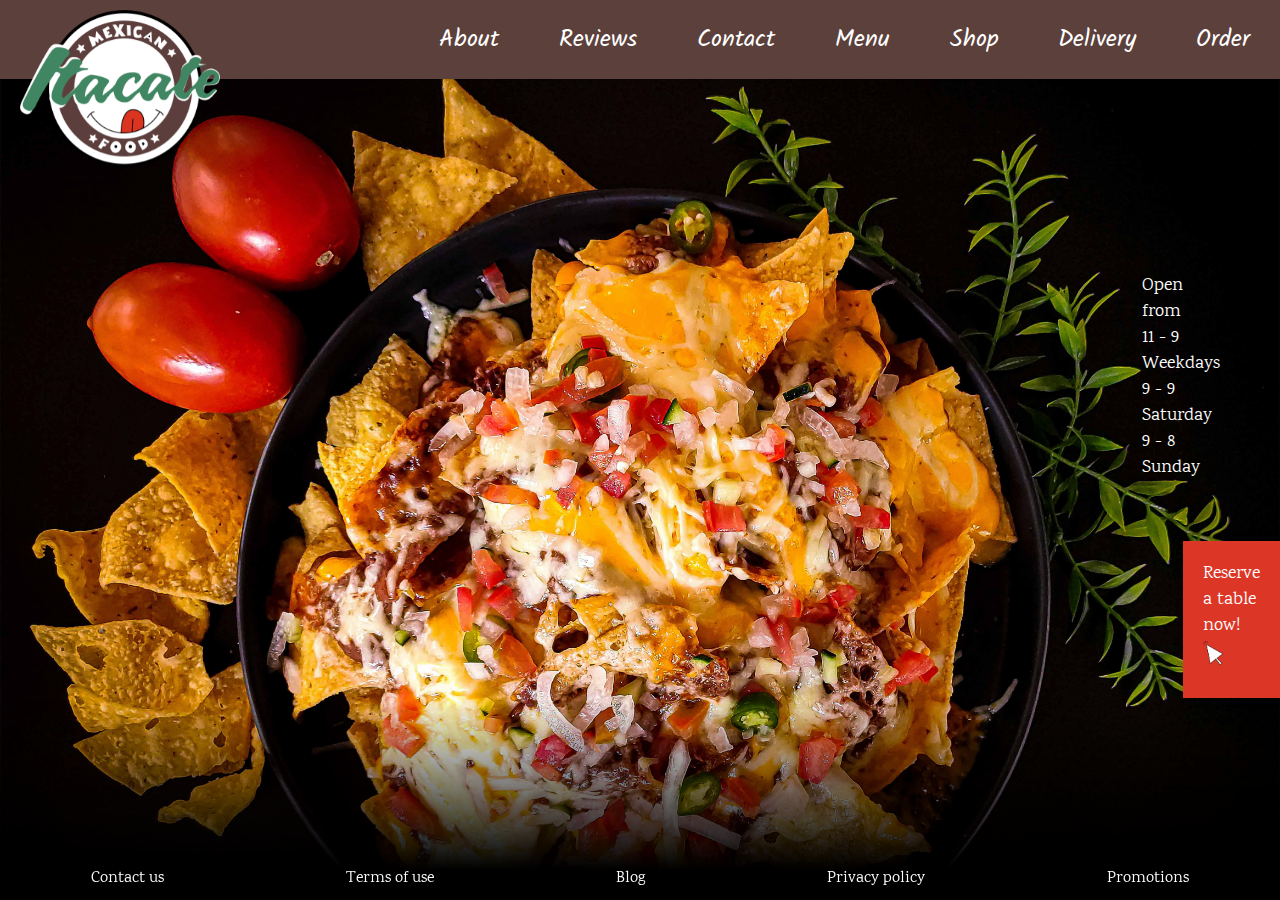
<file: index.html>
<!DOCTYPE html>
<html lang="en">
<head>
    <meta charset="UTF-8">
    <meta name="viewport" content="width=device-width, initial-scale=1.0">
    <title>Itacate MexicanFood</title>
    <link rel="stylesheet" href="css/main.css">
</head>
<body>

    <!-- this needs to be re-pasted on every page -->
    <header>
            <nav>
                <div class="logo">
                    <a href="index.html">
                        <img src="img/logo.png" alt="Itacate Mexican Restaurant">
                    </a>
                </div>
                <ul>
                    <div class="navi">
                        <li><a href="about.html">About</a></li>
                        <li><a href="reviews.html">Reviews</a></li>
                        <li><a href="contact.html">Contact</a></li>
                        <li><a href="menu.html">Menu</a></li>
                        <li><a href="#">Shop</a></li>
                        <li><a href="#">Delivery</a></li>
                        <li><a href="#">Order</a></li>
                    </div>

                    <li class="hamMenu">
                            <span></span>
                            <span></span>
                            <span></span>
                    </li>
                    
                </ul>
            </nav> 

            <div class="offScreenMenu">
                <ul>
                    <li><a href="index.html">Home</a></li>
                    <li><a href="about.html">About</a></li>
                    <li><a href="reviews.html">Reviews</a></li>
                    <li><a href="contact.html">Contact</a></li>
                    <li><a href="menu.html">Menu</a></li>  
                </ul>
            </div>

        </header>
        <!-- down to here -->

        <main id="home">
            <div class="opentimes">    
                <p>Open from</p>

                <p>11 - 9 Weekdays</p>

                <p>9 - 9 Saturday</p>

                <p>9 - 8 </p>

                <p>Sunday</p>
            </div>
            <section>
                <a href="https://www.opentable.com/" target="_blank">
                <div class="container">
                    <div class="content">
                      <div class="text">
                        <p>Reserve</p>
                        <p>a table</p>
                        <p>now!</p>
                            <div class="mousevector">
                                <img src="img/mousevector.png" class="mousevector" alt="Pointer">
                            </div>
                      </div>
                    </div>
                </div>
                </a>
            </section>
        </main>
            <footer>
                <div class="footer">
                <li><a href="#">Contact us</a></li>
                <li><a href="#">Terms of use</a></li>
                <li><a href="#">Blog</a></li>
                <li><a href="#">Privacy policy</a></li>
                <li><a href="#">Promotions</a></li>
                </div>
            </footer>
        <div class="gradient-bottom"></div>

        <!-- paste this at the bottom of each page -->
        <script src="js/java.js"></script> 
    
    </body>
</html>
</file>
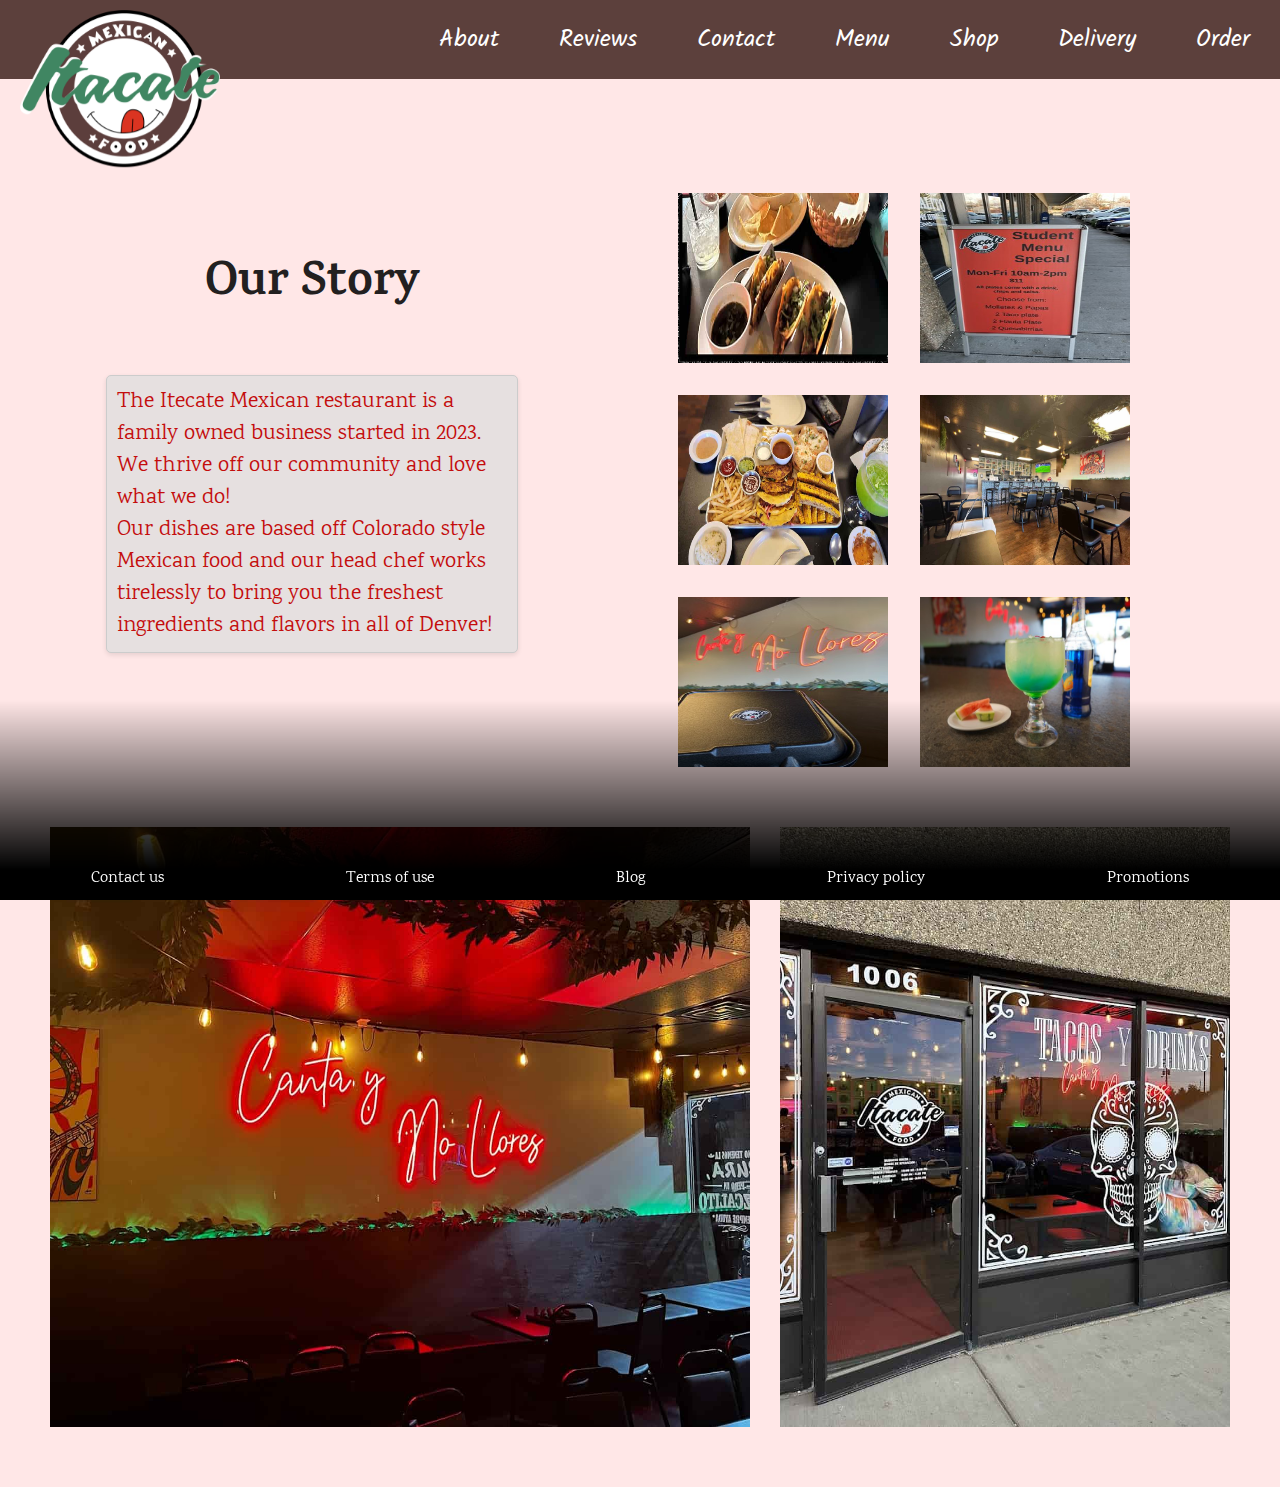
<file: about.html>
<!DOCTYPE html>
<html lang="en">
<head>
    <meta charset="UTF-8">
    <meta name="viewport" content="width=device-width, initial-scale=1.0">
    <title>Itacate About</title>
    <link rel="stylesheet" href="css/main.css">

</head>
<body class="aboutPage">
    <header>
        <nav>
            <div class="logo">
                <a href="index.html">
                    <img src="img/logo.png" alt="Itacate Mexican Restaurant">
                </a>
            </div>
            <ul>
                <div class="navi">
                    <li><a href="about.html">About</a></li>
                    <li><a href="reviews.html">Reviews</a></li>
                    <li><a href="contact.html">Contact</a></li>
                    <li><a href="menu.html">Menu</a></li>
                    <li><a href="#">Shop</a></li>
                    <li><a href="#">Delivery</a></li>
                    <li><a href="#">Order</a></li>
                </div>

                <li class="hamMenu">
                        <span></span>
                        <span></span>
                        <span></span>
                </li>
                
            </ul>
        </nav> 

        <div class="offScreenMenu">
            <ul>
                <li><a href="index.html">Home</a></li>
                <li><a href="about.html">About</a></li>
                <li><a href="reviews.html">Reviews</a></li>
                <li><a href="contact.html">Contact</a></li>
                <li><a href="menu.html">Menu</a></li>  
            </ul>
        </div>
    </header>
    <main>
            <iframe src="https://www.mapquest.com/us/colorado/itacate-mexican-food-543331895" frameborder="0"></iframe>

        <div class="aboutTop">
            <div class="aboutLeft">
            <h1 class="aboutHeader">Our Story</h1>
            <section class="paragraph">
                <p>
                    The Itecate Mexican restaurant is a family 
                    owned business started in 2023.
                    We thrive off our community and love 
                    what we do! 
                    <br>
                    Our dishes are based off Colorado 
                    style Mexican food and our head chef works 
                    tirelessly to bring you the freshest 
                    ingredients and flavors in all of Denver!
                </p>
            </section>
            </div>

            <div id="rightImage">
                    <img src="img/plates.jpg" alt="foodimage">

                    <img src="img/discountboard.jpeg" alt="decor">

                    <img src="img/foodie.jpg" alt="restaurant">

                    <img src="img/itacateinside.jpg" alt="insideshop">

                    <img src="img/signage.jpeg" alt="sign">

                    <img src="img/drinks.jpeg" alt="drinks">
            </div>
        </div>


              <div class="belowImage">
                    <img src="img/itacatewall.jpg" alt="decoration">

                    <img src="img/itacatefront.jpg" alt="storefront">
              </div>

    </main>
            <footer>
                <div class="footer">
                <li><a href="#">Contact us</a></li>
                <li><a href="#">Terms of use</a></li>
                <li><a href="#">Blog</a></li>
                <li><a href="#">Privacy policy</a></li>
                <li><a href="#">Promotions</a></li>
                </div>
            </footer>
    <div class="gradient-bottom"></div>

    <script src="js/java.js"></script> 
</body>
</html>
</file>
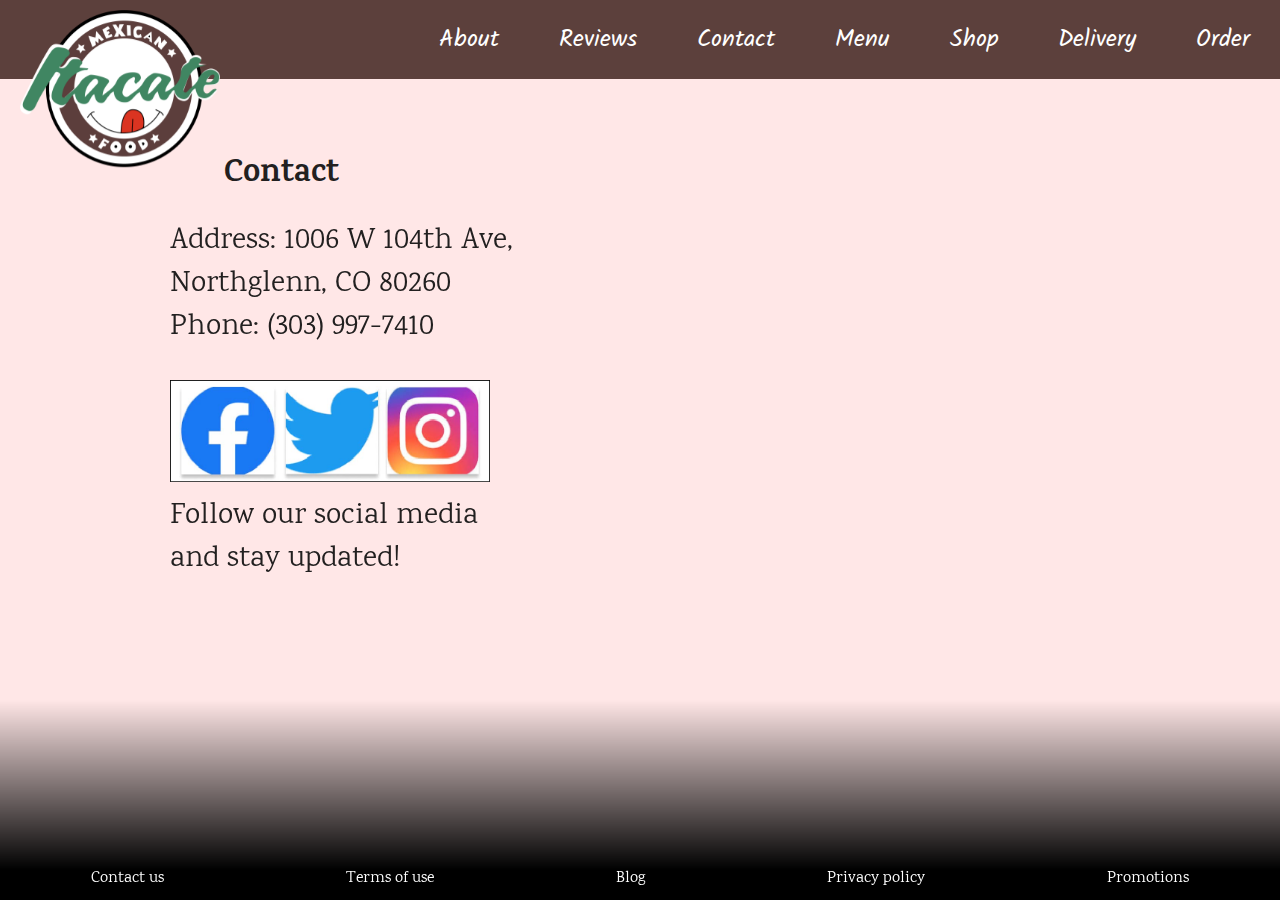
<file: contact.html>
<!DOCTYPE html>
<html lang="en">
<head>
    <meta charset="UTF-8">
    <meta name="viewport" content="width=device-width, initial-scale=1.0">
    <title>Itacate Contact</title>
    <link rel="stylesheet" href="css/main.css">
</head>
<body class="aboutPage">
    <header>
        <nav>
            <div class="logo">
                <a href="index.html">
                    <img src="img/logo.png" alt="Itacate Mexican Restaurant">
                </a>
            </div>
            <ul>
                <div class="navi">
                    <li><a href="about.html">About</a></li>
                    <li><a href="reviews.html">Reviews</a></li>
                    <li><a href="contact.html">Contact</a></li>
                    <li><a href="menu.html">Menu</a></li>
                    <li><a href="#">Shop</a></li>
                    <li><a href="#">Delivery</a></li>
                    <li><a href="#">Order</a></li>
                </div>

                <li class="hamMenu">
                        <span></span>
                        <span></span>
                        <span></span>
                </li>
                
            </ul>
        </nav> 

        <div class="offScreenMenu">
            <ul>
                <li><a href="index.html">Home</a></li>
                <li><a href="about.html">About</a></li>
                <li><a href="reviews.html">Reviews</a></li>
                <li><a href="contact.html">Contact</a></li>
                <li><a href="menu.html">Menu</a></li>  
            </ul>
        </div>
        <section>
            <a href="">
                <iframe src="https://www.google.com/maps/embed?pb=!1m14!1m8!1m3!1d12246.273726062911!2d-104.9989212!3d39.8839039!3m2!1i1024!2i768!4f13.1!3m3!1m2!1s0x876c77902e283a45%3A0xe9587529854b0bfa!2sItacate%20Mexican%20Food!5e0!3m2!1sen!2sus!4v1713825715474!5m2!1sen!2sus" width="600" height="450" style="border:0;" allowfullscreen="" loading="lazy" referrerpolicy="no-referrer-when-downgrade"></iframe>
            </a>          
        </section>
            <H1 class="contactHeader">Contact</H1>
        <main class="menuPara">
            <p>
                Address: 1006 W 104th Ave, Northglenn, CO 80260
                <br>
                Phone: (303) 997-7410
            </p>
            
            <section class="contactMain">
                <div class="contactBox">
                <img src="img/socials.jpg" alt="socialmedia">
                <p class="contactPara">
                    Follow our social media and stay updated!
                </p>
                </div>
            </section>
        </main>
            <footer>
                <div class="footer">
                <li><a href="#">Contact us</a></li>
                <li><a href="#">Terms of use</a></li>
                <li><a href="#">Blog</a></li>
                <li><a href="#">Privacy policy</a></li>
                <li><a href="#">Promotions</a></li>
                </div>
            </footer>
    </header>
    <div class="gradient-bottom"></div>

    <script src="js/java.js"></script> 
</body>
</html>
</file>
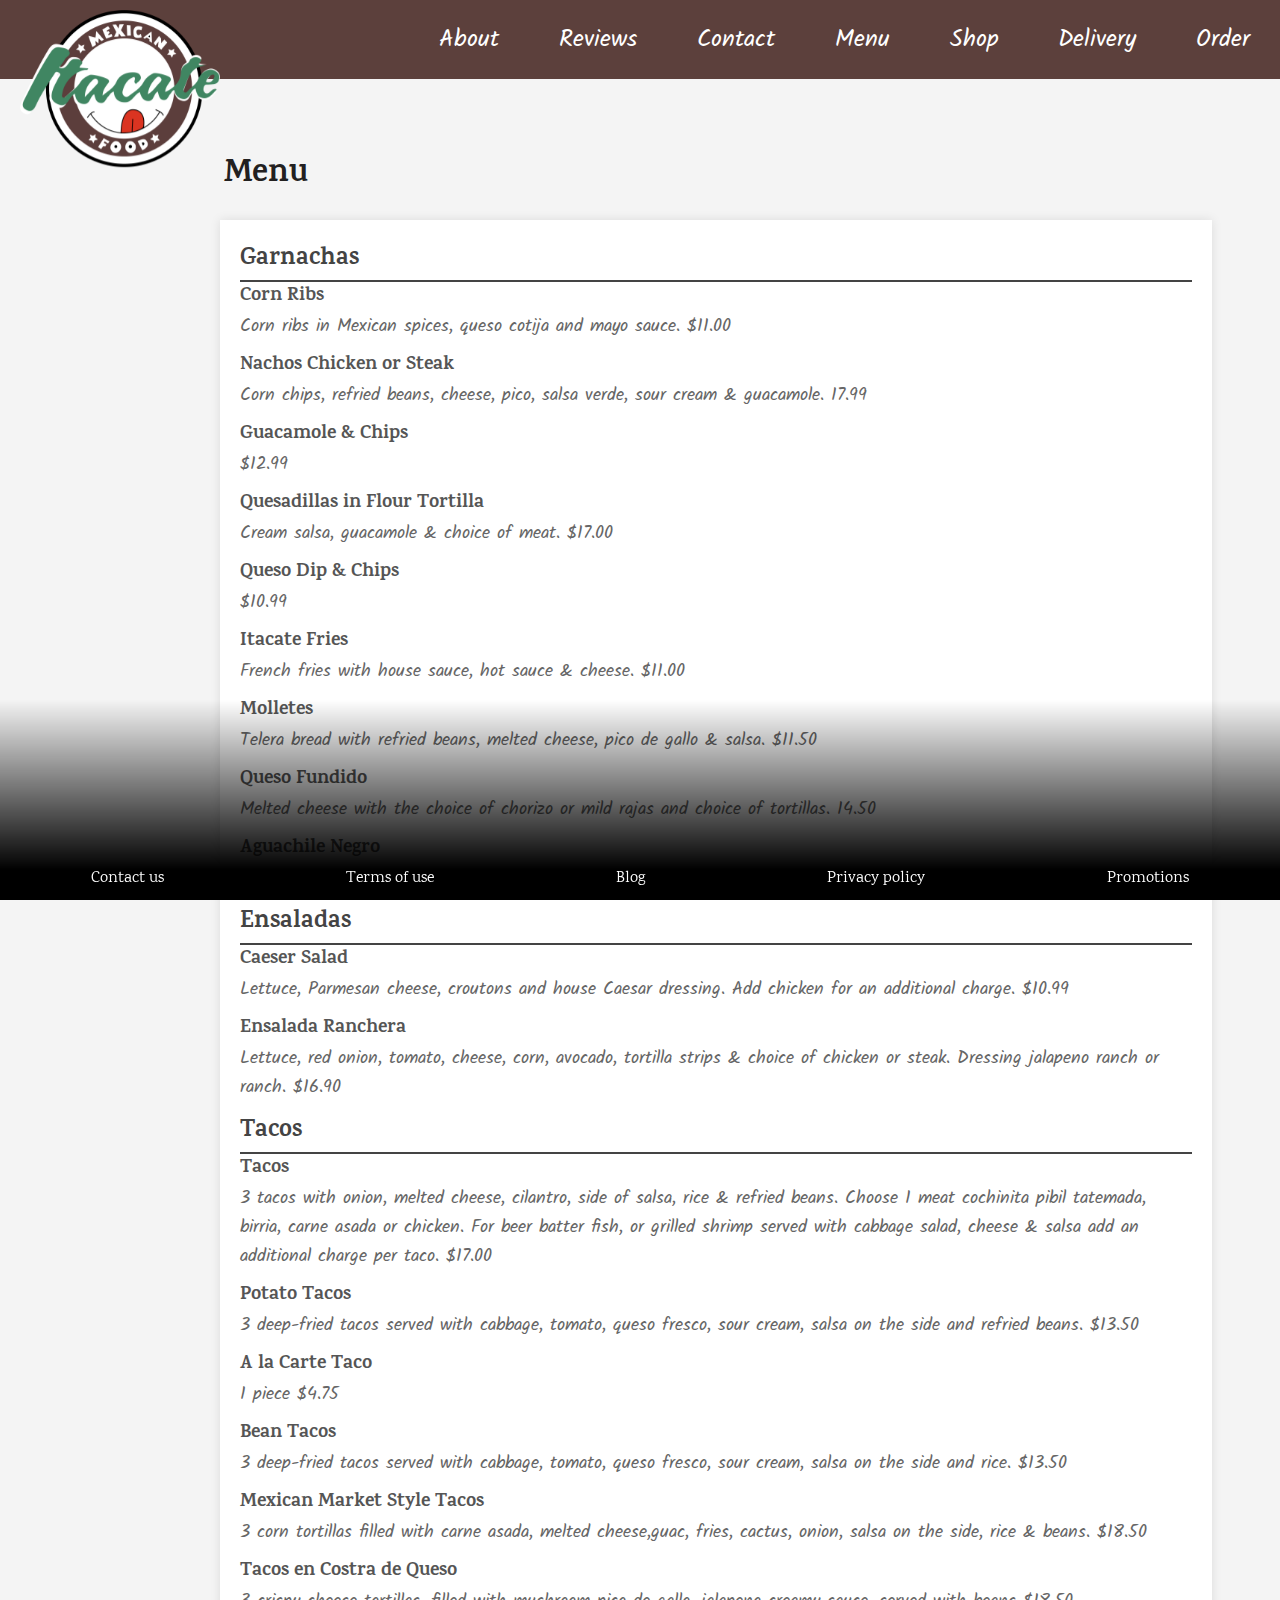
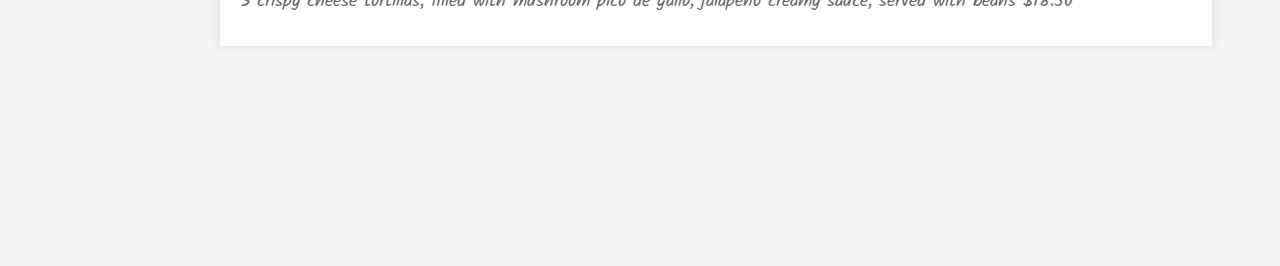
<file: menu.html>
<!DOCTYPE html>
<html lang="en">
<head>
    <meta charset="UTF-8">
    <meta name="viewport" content="width=device-width, initial-scale=1.0">
    <title>Itacate Menu</title>
    <link rel="stylesheet" href="css/main.css">
</head>
<body class="aboutPage">
    <header>


            <nav>
                <div class="logo">
                    <a href="index.html">
                        <img src="img/logo.png" alt="Itacate Mexican Restaurant">
                    </a>
                </div>
                <ul>
                    <div class="navi">
                        <li><a href="about.html">About</a></li>
                        <li><a href="reviews.html">Reviews</a></li>
                        <li><a href="contact.html">Contact</a></li>
                        <li><a href="menu.html">Menu</a></li>
                        <li><a href="#">Shop</a></li>
                        <li><a href="#">Delivery</a></li>
                        <li><a href="#">Order</a></li>
                    </div>

                    <li class="hamMenu">
                            <span></span>
                            <span></span>
                            <span></span>
                    </li>
                    
                </ul>
            </nav> 

            <div class="offScreenMenu">
                <ul>
                    <li><a href="index.html">Home</a></li>
                    <li><a href="about.html">About</a></li>
                    <li><a href="reviews.html">Reviews</a></li>
                    <li><a href="contact.html">Contact</a></li>
                    <li><a href="menu.html">Menu</a></li>  
                </ul>
            </div>

            <H1 class="menuHeader">Menu</H1>

            <section class="menuBody">

            <div class="menu">
                <h2>Garnachas</h2>
                <div class="item">
                    <h3>Corn Ribs</h3>
                    <p>Corn ribs in Mexican spices, queso cotija and mayo sauce. $11.00</p>
                    <h3>Nachos Chicken or Steak</h3>
                    <p>Corn chips, refried beans, cheese, pico, salsa verde, sour cream & guacamole. 17.99</p>
                </div>
                <div class="item">
                    <h3>Guacamole & Chips</h3>
                    <p> $12.99</p>
                    <h3>Quesadillas in Flour Tortilla</h3>
                    <p>Cream salsa, guacamole & choice of meat. $17.00</p>
                    <h3>Queso Dip & Chips</h3>
                    <p>$10.99</p>
                    <h3>Itacate Fries</h3>
                    <p>French fries with house sauce, hot sauce & cheese. $11.00</p>
                    <h3>Molletes</h3>
                    <p>Telera bread with refried beans, melted cheese, pico de gallo & salsa. $11.50</p>
                    <h3>Queso Fundido</h3>
                    <p>Melted cheese with the choice of chorizo or mild rajas and choice of tortillas. 14.50</p>
                    <h3>Aguachile Negro</h3>
                    <p>Lemon-cooked shrimp in a black sauce with cucumbers, onion, avocado slices and tostadas on the side. $19.99</p>
                </div>
        
                <h2>Ensaladas</h2>
                <div class="item">
                    <h3>Caeser Salad</h3>
                    <p>Lettuce, Parmesan cheese, croutons and house Caesar dressing. Add chicken for an additional charge. $10.99</p>
                </div>
                <div class="item">
                    <h3>Ensalada Ranchera</h3>
                    <p>Lettuce, red onion, tomato, cheese, corn, avocado, tortilla strips & choice of chicken or steak. Dressing jalapeno ranch or ranch.

                        $16.90</p>
                </div>
        
                <h2>Tacos</h2>
                <div class="item">
                    <h3>Tacos</h3>
                    <p>3 tacos with onion, melted cheese, cilantro, side of salsa, rice & refried beans. Choose 1 meat cochinita pibil tatemada, birria, carne asada or chicken. For beer batter fish, or grilled shrimp served with cabbage salad, cheese & salsa add an additional charge per taco. $17.00</p>


                <h3>Potato Tacos</h3>
                <p>3 deep-fried tacos served with cabbage, tomato, queso fresco, sour cream, salsa on the side and refried beans. $13.50</p>

                <h3>A la Carte Taco</h3>
                <p>1 piece $4.75</p>

                <h3>Bean Tacos</h3>
                <p>3 deep-fried tacos served with cabbage, tomato, queso fresco, sour cream, salsa on the side and rice. $13.50</p>

                <h3>Mexican Market Style Tacos</h3>
                <p>3 corn tortillas filled with carne asada, melted cheese,guac, fries, cactus, onion, salsa on the side, rice & beans. $18.50</p>
                
                <h3>Tacos en Costra de Queso</h3>
                <p>3 crispy cheese tortillas, filled with mushroom pico de gallo, jalapeno creamy sauce, served with beans $18.50</p>
            </div>



            </div>




                
            </section>

            <footer>
                <div class="footer">
                <li><a href="#">Contact us</a></li>
                <li><a href="#">Terms of use</a></li>
                <li><a href="#">Blog</a></li>
                <li><a href="#">Privacy policy</a></li>
                <li><a href="#">Promotions</a></li>
                </div>
            </footer>
    </header>
    <div class="gradient-bottom"></div>

    <script src="js/java.js"></script> 
</body>
</html>
</file>
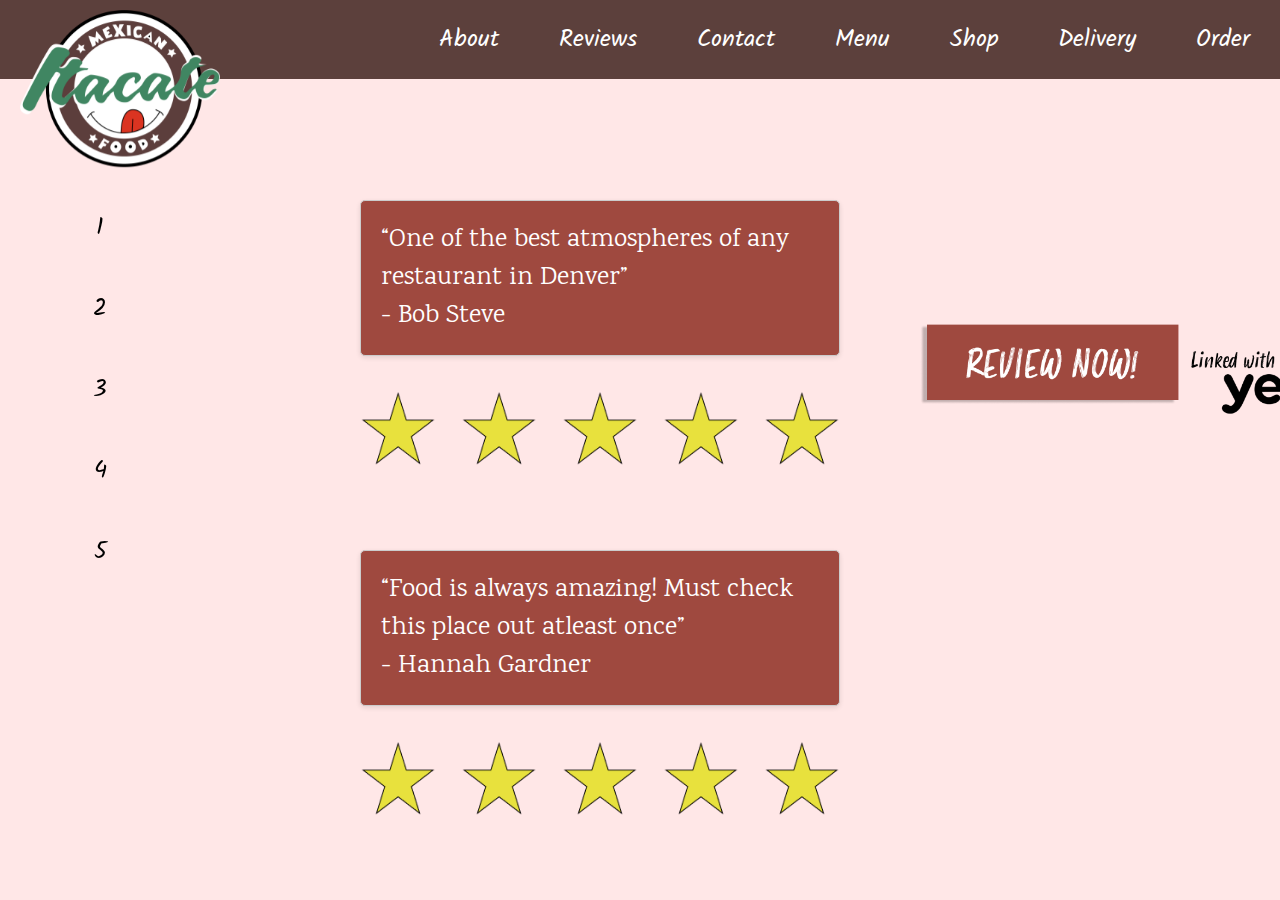
<file: reviews.html>
<!DOCTYPE html>
<html lang="en">
<head>
    <meta charset="UTF-8">
    <meta name="viewport" content="width=device-width, initial-scale=1.0">
    <title>Itacate Reviews</title>
    <link rel="stylesheet" href="css/main.css">
</head>
<body class="aboutPage">
    <header>



            <nav>
                <div class="logo">
                    <a href="index.html">
                        <img src="img/logo.png" alt="Itacate Mexican Restaurant">
                    </a>
                </div>
                <ul>
                    <div class="navi">
                        <li><a href="about.html">About</a></li>
                        <li><a href="reviews.html">Reviews</a></li>
                        <li><a href="contact.html">Contact</a></li>
                        <li><a href="menu.html">Menu</a></li>
                        <li><a href="#">Shop</a></li>
                        <li><a href="#">Delivery</a></li>
                        <li><a href="#">Order</a></li>
                    </div>

                    <li class="hamMenu">
                            <span></span>
                            <span></span>
                            <span></span>
                    </li>
                    
                </ul>
            </nav> 

            <div class="offScreenMenu">
                <ul>
                    <li><a href="index.html">Home</a></li>
                    <li><a href="about.html">About</a></li>
                    <li><a href="reviews.html">Reviews</a></li>
                    <li><a href="contact.html">Contact</a></li>
                    <li><a href="menu.html">Menu</a></li>  
                </ul>
            </div>



        <main>
            <div class="navbar">
                <a href="page 1">1</a>
                <a href="page 2">2</a>
                <a href="page 3">3</a>
                <a href="page 4">4</a>
                <a href="page 5">5</a>
            </div>

            <section>
                <p class="firstpara">
                    “One of the best atmospheres of any restaurant in Denver” 
                    <br>
                    -  Bob Steve
                </p>
                <img src="img/Group 3.png" alt="star rating" class="starimage">
            </section>

            <section>
                <p class="secondpara">
                    “Food is always amazing! Must check this place out atleast once” 
                    <br>
                    -  Hannah Gardner
                </p>
                <img src="img/Group 3.png" alt="star rating" class="starimage2">
            </section>

            <section>
                <a href="https://www.yelp.com/menu/itacate-mexican-food-northglenn" target="_blank">
                <img src="img/yelp.png" alt="star rating" class="yelpImage">
                </a>
            </section>

        </main>
    </header>

    <script src="js/java.js"></script> 
</body>
</html>
</file>
<file: css/main.css>
@import url('https://fonts.googleapis.com/css2?family=Kalam:wght@300;400;700&family=Karma:wght@300;400;500;600;700&display=swap');

*,
*:before,
*:after {
    margin:0;
    padding:0;
    box-sizing:border-box;
}


/* --------------- global styles ------------------ */

/* navigation style start */


nav {
    position: fixed;
    z-index: 1000;
    /* left: 250px; */
    background-color: #5C403C;
    width: 100%;
}

nav ul {
    list-style-type:none; 
    display: flex;
    justify-content: flex-end;
    width: 100%;
}

nav ul li {
    display:inline-block;
    position: relative;
    align-items: center;  
    padding: 10px 20px;
    margin: 10px;
    font-size: 1.5rem;
    font-family: Kalam, sans-serif;
    justify-content: space-evenly;
    background-color: #5C403C;
    /* left: 250px; */
}

main {
    padding-top: 10px;
}

.navi {
    display:flex;
    justify-content: flex-end;
}

.navi a {
    transition: 1s;
}

.navi a:hover {
    font-size: 28px;
    color: #c40d0d;
}

a {
    text-decoration:none;
}
a:link, a:visited {
    color: rgb(255, 255, 255);
}

a:hover,a:active{
    color: rgb(255, 0, 0);
}


/* navigation style ends */

#home {
    background-color: #000000;
    background-image: url("../img/mexicanfood.jpg");
    background-size: cover;
    background-position: center middle bottom;
    background-repeat: no-repeat;
    align-items: flex-end;
    display: flex; 
    flex-direction: column;

    justify-content: center;
    animation: image 10s infinite alternate;
    animation-duration: 30s;

    min-height: 100vh;
    max-width: 100vw;
}

p {
    font-family: karma, sans-serif;
    font-size: 18px;
    color: #ffffff; /
}

ul {
    list-style-type: disc;
    /* margin-left: 20px;  */
    color: rgb(72, 74, 32); 
}

.logo img {
    width: 200px; 
    height: auto; 
}

footer p {
    display:inline-block;
    margin: 10px;
}

/* main container style start */

.container {
    display: flex;
    flex-direction: column;
    align-items: flex-start; 
    padding: 20px;
    box-shadow: 0 0 10px rgba(0, 0, 0, 0.1); 
    background-color: #DC3627;
    padding: 20px;
    max-width: 100px;
}

.opentimes {
    display: flex;
    text-align: left;
    display: flex;
    flex-direction: column;
    align-items: flex-start; 
    margin: 60px;
    margin-left: 80rem;
}

.box {
    background-color: beige;
    margin: 0 auto;
    max-width: 100px;
    padding: 20px;
}

main {
    /* position: absolute; */
    /* top: 110px;
    right: 40px; */
    text-align: right;
    font-size: 1.5rem;
    font-family: Kalam, sans-serif;
}

section {
    /* position: absolute;
    top: 310px;
    right: 40px; */
    text-align: right; 
}

.mousevector {
    width: 20px; 
    height: auto; 
}

.logo {
    position: absolute;
    top: 10px;
    left: 20px;
    z-index: 999;
}

/* main container style end */

/* header style start */

h1, h2, h3, h4 {
    font-weight:bold;
    font-family:sans-serif;
    font: size 32px; ;
    color: rgb(93, 70, 17);
}

/* header style end */
  
  .text {
    text-align: left;
  }

.gradient-bottom {
    position: fixed; 
    left: 0;
    bottom: 0;
    width: 100%;
    height: 200px; 
    background: rgb(0,0,0);
    background: linear-gradient(0deg, rgba(0,0,0,1) 15%, rgba(0,0,0,0) 100%);
    z-index: 1;
}

.footer {
    font-family: karma, sans-serif;
    display: flex;
    justify-content: space-around;
    align-items: center;
    text-align: center;
    position: fixed;
    list-style-type: none;
    left: 0;
    bottom: 0;
    width: 100%;
    color: rgb(158, 158, 158);
    padding: 10px 0;
    z-index: 2;
}



@keyframes image {
    0% {
      background-image: url('../img/mexicanfood.jpg');
    }
    50% {
      background-image: url('../img/foodage.jpg');
    }
    100% {
        background-image: url(../img/ribs.jpg);
        background-position: bottom;
    }
  }
 
/* --------------- global styles ends ------------------ */


/* specific styles for about page */

.aboutPage {
    background-color: rgb(259, 231, 231);
}

.aboutTop {
    display: flex; 
    flex-wrap: wrap; 
    justify-content: center;
    align-items:center;
    align-content: center;
    gap: 1rem;
    width: 100%;
}
.aboutLeft {
    display: flex;
    flex-direction: column;
    width: 40%;
}

.aboutHeader {
    text-align: center; 
    margin-top: 10px; 
    color: #222020;
    font-family: karma, sans-serif;
}

.paragraph {
    display: flex;
    margin: 50px;
    /* max-width: 400px; */
    justify-content: center;
    background-color: rgb(230, 224, 224);
    padding: 10px;
    border: 1px solid #ccc;
    border-radius: 5px;
    box-shadow: 0 2px 5px rgba(0, 0, 0, 0.1);
}

.paragraph p {
    color: #c40d0d;
    text-align: left;
    font-family: karma, sans-serif;
    font-size: 22px;
}
  

/* -------------/* images surrounding text box --------------- */


#rightImage {
    display: flex; 
    flex-wrap: wrap; 
    justify-content: center;
    align-items:center;
    align-content: center;
    gap: 2rem;
    margin-top: 20px; 
    width: 50%;
}

#rightImage img {
    width: 210px; 
    height: 170px;
}


.belowImage {
    display: flex;
    flex-direction: row;
    justify-content: center;
    gap: 30px;

    margin-top: 5rem;
    padding-left: 100px;
    max-width: 100%;
    margin: 60px;
    margin-right: 10rem;
}
.belowImage img {
    width: 700px;
    height: 600px;
}
    
/* specific styles for about page end*/

/* --------------- styles for reviews starts -----------------------  */


.starimage {
    display: flex;
    justify-content: center;
    align-items: center;
    margin: 100px;
    z-index: 999;
    padding-top: 12rem;
    border-radius: 5px;
    max-width: 30rem;


    position: absolute;
    top: 100px;
    left: 260px;
    text-align: left;
    font-size: 26px;
}

.starimage2 {
    display: flex;
    justify-content: center;
    align-items: center;
    margin: 100px;
    z-index: 999;
    padding-top: 12rem;
    border-radius: 5px;
    max-width: 30rem;


    position: absolute;
    top: 450px;
    left: 260px;
    text-align: left;
    font-size: 26px;
}

.yelpImage {
    display: flex;
    justify-content: center;
    align-items: center;
    margin: 100px;
    z-index: 999;
    padding-top: 12rem;
    border-radius: 5px;
    max-width: 30rem;


    position: absolute;
    top: 20px;
    left: 820px;
    text-align: left;
    font-size: 26px;
}

/* SIDEBAR NAVIGATION */


.navbar {
    overflow: hidden;
    position: fixed;
    top: 12rem;
    left: 50px;
    width: 100px; 
    height: 100vh; 
}

.navbar a {
    display: block;
    color: rgb(0, 0, 0);
    text-align: center;
    padding: 16px;
    text-decoration: none;
    border-radius: 50%; 
    margin-bottom: 10px; 
    transition: 1s;
}

.navbar a:hover {
    background-color: #ddd;
    color: rgb(149, 18, 18);
}


/* SIDEBAR NAVIGATION END */

.firstpara {
    display: flex;
    justify-content: center;
    align-items: center;
    margin: 100px;
    z-index: 999;
    background-color: rgb(159, 73, 63);
    padding: 20px;
    border: 1px solid #ccc;
    border-radius: 5px;
    box-shadow: 0 2px 5px rgba(0, 0, 0, 0.1);
    max-width: 30rem;


    position: absolute;
    top: 100px;
    left: 260px;
    text-align: left;
    font-size: 26px;
}

.secondpara {
    display: flex;
    justify-content: center;
    align-items: center;
    margin: 100px;
    z-index: 999;
    background-color: rgb(159, 73, 63);
    padding: 20px;
    border: 1px solid #ccc;
    border-radius: 5px;
    box-shadow: 0 2px 5px rgba(0, 0, 0, 0.1);
    max-width: 30rem;


    position: absolute;
    top: 450px;
    left: 260px;
    text-align: left;
    font-size: 26px;
}

/* --------------review styles end----------------- */

/* -------------menu styles----------------- */

  .menuHeader {
    text-align: center; 
    margin-top: 20px;
    top: 130px;
    left: 14rem;
    color: #222020;
    position: absolute;
    font-family: karma, sans-serif;
  }




  .menuBody {
    font-family: 'Arial', sans-serif;
    background-color: #f4f4f4;
    color: #333;
    margin: 0;
    padding: 20px;
    text-align: left;
}

.menu {
    width: 80%;
    margin: 200px;
    background: white;
    padding: 20px;
    box-shadow: 0 0 10px rgba(0,0,0,0.1);
    text-align: left;
    
}

h2 {
    color: #444;
    border-bottom: 2px solid #444;
    font-family: karma, sans-serif;
    
}

.item h3 {
    color: #555;
    margin-top: 0;
    font-family: karma, sans-serif;
}

.item p {
    color: #666;
    margin-bottom: 10px;
    font-family: Kalam, sans-serif;
}



/* --------------------menu styles end--------------- */



/* contact styles */


  .contactHeader {
    text-align: center; 
    margin-top: 20px; 
    top: 130px;
    left: 14rem;
    color: #222020;
    position: absolute;
    font-family: karma, sans-serif;
  }

  .menuPara {
    display: flex;
    margin: 100px;
    max-width: 400px;
    justify-content: center;
    z-index: 999;
    padding: 20px;
    text-align: left;
    max-width: 30rem;
    position: absolute;
    top: 100px;
    left: 50px;
    color: #222020; 
  }

  .menuPara p {
    color: #222020 ;
    font-size: 30px;
  }

  /* .contactMain {
    display: flex;
    justify-content: left;
    align-items: left;
    max-width: 200px;
  } */


.contactMain {
    display: flex;
    justify-content: center;
    align-items: center;

    z-index: 999;
    padding-top: 10rem;
    padding-right: 60rem;
    border-radius: 5px;
    width: 30rem;
    height: auto;


    position: absolute;
    top: 20px;
    left: 180px;
    text-align: left;
}

.contactBox {
    flex-direction: row;

}

.contactMain img {
    width: 20rem;
    height: auto;
}

/* .contactPara {
    display: flex;
    justify-content: center;
    align-items: center;
    margin: 100px;
    z-index: 999;
    padding-top: 20rem;
    padding-left: 5rem;
    border-radius: 5px;
    max-width: 30rem;
    max-height: auto;


    top: 20px;
    left: 820px;
    text-align: left;
    font-size: 1.5rem;
    font-family: Kalam, sans-serif;
    color: #222020;
} */

.mapLocation {
    display: flex;
    justify-content: center;
    align-items: center;    
}

/* -----------contact style end------------- */



@media only screen and (max-width: 750px) {
    .footer {
        display: flex;
    }
}

@media only screen and (max-width: 750px) {
    nav {
        display: flex;
    }
}

@media only screen and (max-width: 750px) {
    .belowImage {
        display: flex;
    }
}
@media only screen and (max-width: 750px) {
    #rightImage {
        display: flex;
    }
}

@media only screen and (max-width: 750px) {
    .navi {
        display: flex;
    }
}

/* @media (max-width: 768px) {
    .navi {
      flex-direction: column;
    }
} */

/* @media (max-width: 767px) { 
    .navi{
        display:none;
    }
} */

/* ------------------mobilenav---------------- */


.offScreenMenu {
    background-color: #222020;
    height: 100vh;
    width: 100%;
    max-width: 450px;
    position: fixed;
    top: 0;
    right: -450px;
    display: flex;
    flex-direction: column;
    justify-content: center;
    align-items: center;
    text-align: center;
    font-size: 3rem;
    font-family: Kalam, sans-serif;
    transition: 3s ease;
    list-style-type:none; 

}

.offScreenMenu.active {
    right: 0;
}

.hamNav {
    padding: 1rem;
    display: flex;
    background-color: #222020;
}

.hamMenu {
    height: 50px;
    width: 50px;
    margin-left: auto;
    position: relative;
    display:none;
}

.hamMenu span {
    height: 5px;
    width: 100%;
    background-color: rgb(255, 254, 252);
    border-radius: 25px;
    position: absolute;
    top: 50%;
    left: 50%;
    transform: translate(-50%, -50%);
    transition: .3s ease;
}

.hamMenu span:nth-child(1) {
    top: 25%;
}

.hamMenu span:nth-child(3) {
    top: 75%;
}


/* ---------------- */

.hamMenu.active span:nth-child(1) {
    top: 25%;
    transform: translate(-50%, -50%) rotate(45deg); 
}

.hamMenu.active span:nth-child(2) {
    opacity: 0;
}

.hamMenu.active span:nth-child(3) {
    top: 50%;
    transform: translate(-50%, -50%) rotate(45deg); 
}


@media (min-width: 1055px) { 
    .offScreenMenu{
        display:none;
    }
}

@media only screen and (max-width:1055px) {
    
    .navi {
        display:none;
    }

    .hamMenu {
        display:block;
    }

}
</file>
